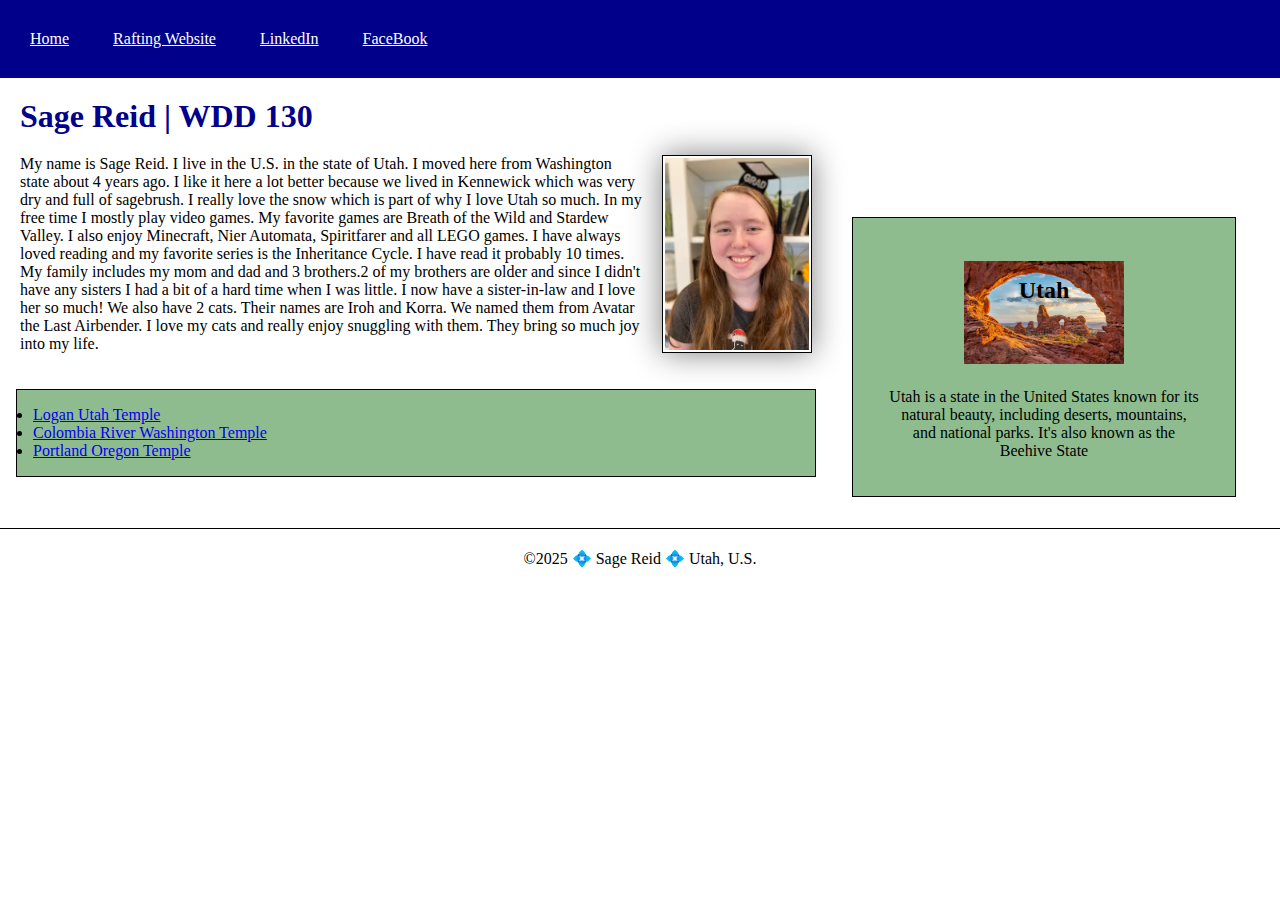
<file: index.html>
<!DOCTYPE html>
<html lang="en-US">
    <head>
        <meta charset="UTF-8">
        <meta name="viewport" content="width=device-width,initial-scale=1.0">
        <title> Sage Reid | WDD 130 </title>
        <meta name="description" content="Sage Reid wdd130 webpage for class">
        <meta name="author" content="Sage Reid">
        <link rel="stylesheet" href="styles/styles.css">
    </head>

    <body>
        <header>
            <nav>
                <a href="#">Home</a>
                <a href="wwr/index.html">Rafting Website</a>
                <a href="https://linkedin.com">LinkedIn</a>
                <a href="https://facebook.com">FaceBook</a>
            </nav>
        </header>

        <main>
            <h1>Sage Reid | WDD 130</h1>
            <img src="images/profile.webp" alt="Sage Reid" width="200">
            <p>My name is Sage Reid. I live in the U.S. in the state of Utah. I moved here from Washington state about
                4 years ago. I like it here a lot better because we lived in Kennewick which was very dry and full of
                sagebrush. I really love the snow which is part of why I love Utah so much. In my free time I mostly
                play video games. My favorite games are Breath of the Wild and Stardew Valley. I also enjoy Minecraft,
                Nier Automata, Spiritfarer and all LEGO games. I have always loved reading and my favorite series is
                the Inheritance Cycle. I have read it probably 10 times. My family includes my mom and dad and 3
                brothers.2 of my brothers are older and since I didn't have any sisters I had a bit of a hard time when
                I was little. I now have a sister-in-law and I love her so much! We also have 2 cats. Their names are
                Iroh and Korra. We named them from Avatar the Last Airbender. I love my cats and really enjoy snuggling
                with them. They bring so much joy into my life.</p>

            <ul class="box">
                <li><a href="https://www.churchofjesuschrist.org/temples/details/logan-utah-temple?lang=eng"
                       target="_blank">Logan Utah Temple</a></li>
                <li><a href="https://www.churchofjesuschrist.org/temples/details/columbia-river-washington-temple?
                lang=eng" target="_blank">Colombia River Washington Temple</a></li>
                <li><a href="https://www.churchofjesuschrist.org/temples/details/portland-oregon-temple?lang=eng"
                       target="_blank">Portland Oregon Temple</a></li>
            </ul>
        </main>

        <aside class="box">
            <h2>Utah</h2>
            <img src="images/utah.jpg" alt="Utah Mountains">
            <p>Utah is a state in the United States known for its natural beauty, including deserts,
                mountains, and national parks. It's also known as the Beehive State</p>
        </aside>

        <footer>
            <p>©2025 💠 Sage Reid 💠 Utah, U.S.</p>

        </footer>
    </body>

<!--last modified: 1-20-2025-->
</html>
</file>
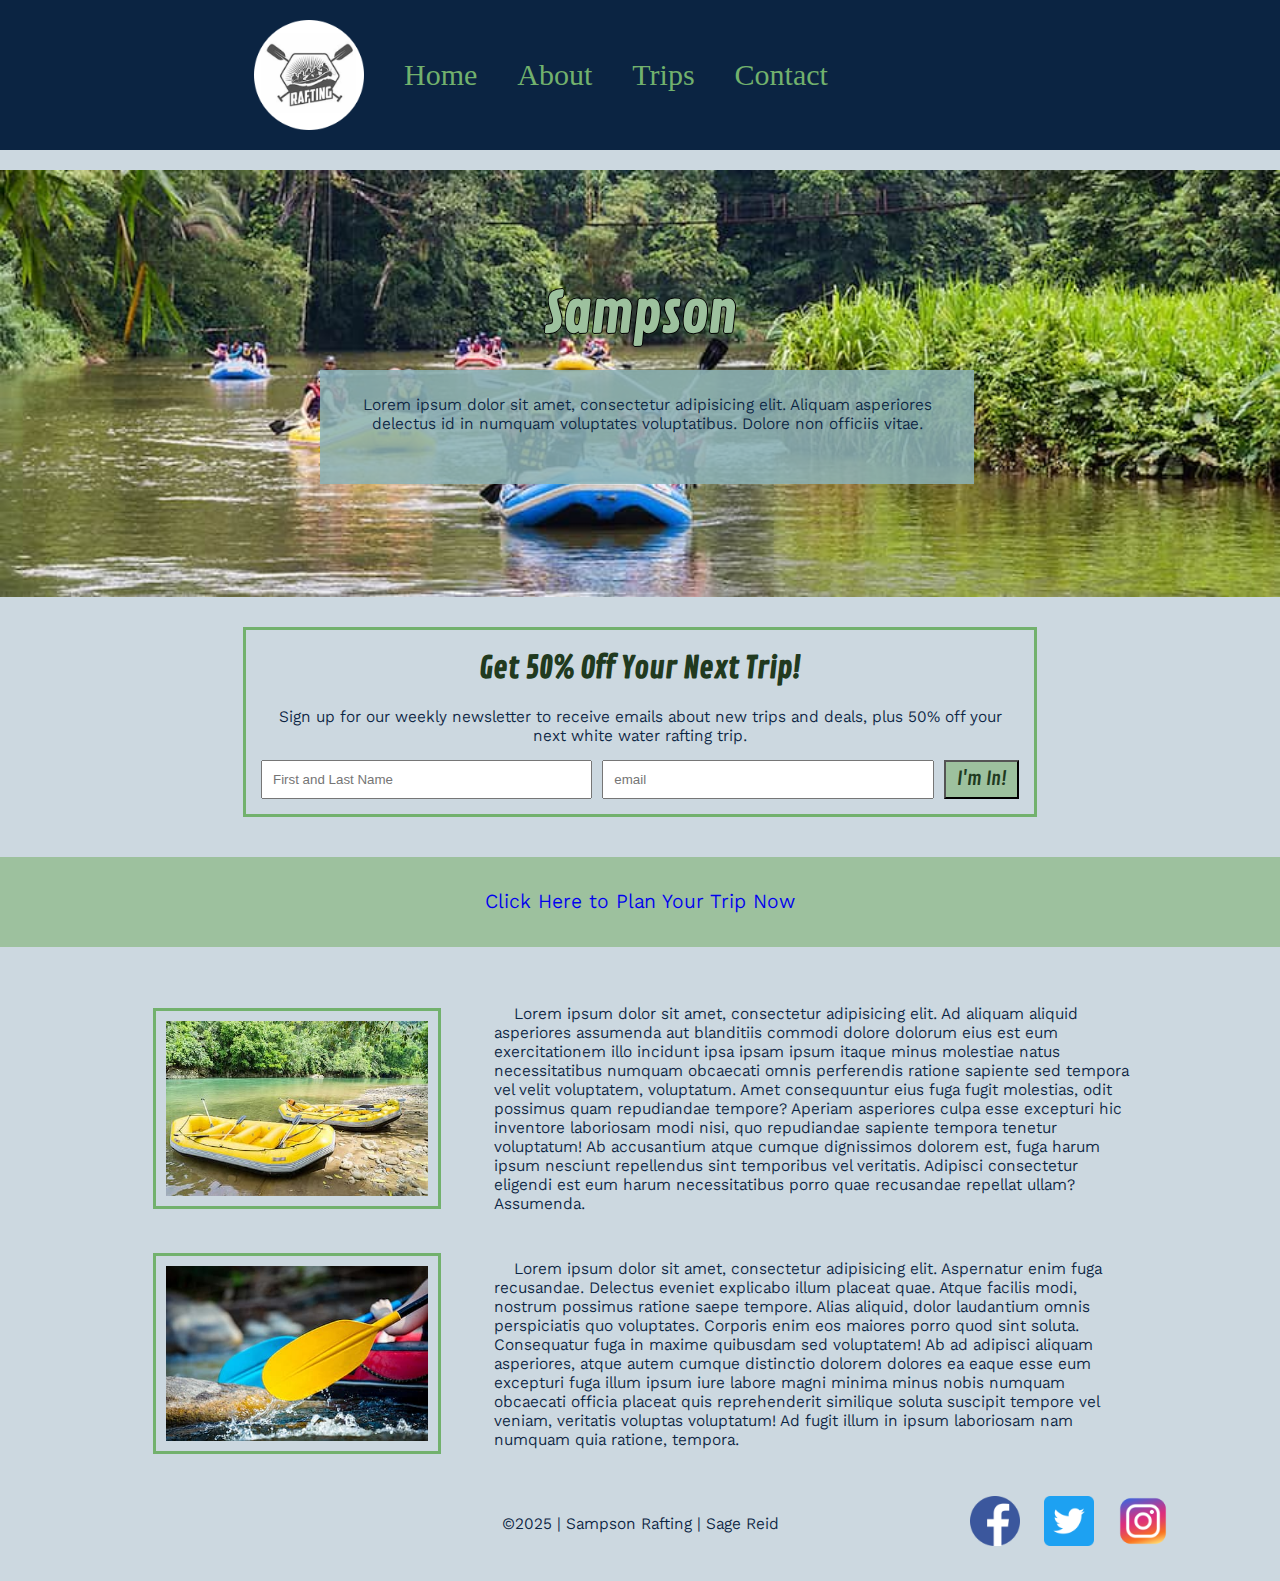
<file: wwr/index.html>
<!doctype html>
<html lang="en-US">
    <head>
        <meta charset="UTF-8">
        <meta name="viewport" content="width=device-width, initial-scale=1">
        <title>Home | Sampson Rafting</title>
        <meta name="description" content="Home Page for Sampson White Water Rafting Company">
        <meta name="author" content="Sage Reid">
        <link rel="stylesheet" href="styles/rafting.css">

        <link rel="preconnect" href="https://fonts.googleapis.com">
        <link rel="preconnect" href="https://fonts.gstatic.com" crossorigin>
        <link href="https://fonts.googleapis.com/css2?family=Contrail+One&family=Kantumruy+Pro:ital,wght@0,100..700;1,100..700&display=swap" rel="stylesheet">
    </head>

    <body>
        <header>
            <img src="images/logo_circle.png" alt="Logo">
            <nav>
                <ul>
                    <li><a href="index.html">Home</a></li>
                    <li><a href="about.html">About</a></li>
                    <li><a href="trips.html">Trips</a></li>
                    <li><a href="contact.html">Contact</a></li>
                </ul>
            </nav>
        </header>


        <main>
            <div class="hero">
                <img class="hero_img" src="images/hero_home.jpg" alt="Image Banner">
                <h1>Sampson</h1>
                <article>
                    <p>Lorem ipsum dolor sit amet, consectetur adipisicing elit. Aliquam asperiores delectus id in
                        numquam voluptates voluptatibus. Dolore non officiis vitae.</p>
                </article>
            </div>

            <form class="form_home img1">
                <h2>Get 50% Off Your Next Trip!</h2>
                <p>Sign up for our weekly newsletter to receive emails about new trips and deals, plus 50% off
                your next white water rafting trip.</p>
                <label for="name">Enter Your First and Last Name</label>
                <input type="text" id="name" name="name" placeholder="First and Last Name">
                <label for="email">Enter Your Email Address</label>
                <input type="email" id="email" name="email" placeholder="email">
                <button type="submit">I'm In!</button>

            </form>

            <div class="link">
               <p><a href="trips.html">Click Here to Plan Your Trip Now</a></p>
            </div>

            <section class="home_info">
                <img class="img1" src="images/home_one.jpg" alt="image 1">
                <p>Lorem ipsum dolor sit amet, consectetur adipisicing elit. Ad aliquam aliquid asperiores assumenda aut blanditiis commodi dolore dolorum eius est eum exercitationem illo incidunt ipsa ipsam ipsum itaque minus molestiae natus necessitatibus numquam obcaecati omnis perferendis ratione sapiente sed tempora vel velit voluptatem, voluptatum. Amet consequuntur eius fuga fugit molestias, odit possimus quam repudiandae tempore? Aperiam asperiores culpa esse excepturi hic inventore laboriosam modi nisi, quo repudiandae sapiente tempora tenetur voluptatum! Ab accusantium atque cumque dignissimos dolorem est, fuga harum ipsum nesciunt repellendus sint temporibus vel veritatis. Adipisci consectetur eligendi est eum harum necessitatibus porro quae recusandae repellat ullam? Assumenda.</p>
                <img class="img1" src="images/home_two.jpg" alt="image 2">
                <p>Lorem ipsum dolor sit amet, consectetur adipisicing elit. Aspernatur enim fuga recusandae. Delectus eveniet explicabo illum placeat quae. Atque facilis modi, nostrum possimus ratione saepe tempore. Alias aliquid, dolor laudantium omnis perspiciatis quo voluptates. Corporis enim eos maiores porro quod sint soluta. Consequatur fuga in maxime quibusdam sed voluptatem! Ab ad adipisci aliquam asperiores, atque autem cumque distinctio dolorem dolores ea eaque esse eum excepturi fuga illum ipsum iure labore magni minima minus nobis numquam obcaecati officia placeat quis reprehenderit similique soluta suscipit tempore vel veniam, veritatis voluptas voluptatum! Ad fugit illum in ipsum laboriosam nam numquam quia ratione, tempora.</p>

            </section>
        </main>

        <footer>
            <p>©2025 | Sampson Rafting | Sage Reid</p>
            <nav class="social">
                <a href="http://facebook.com" target="_blank">
                    <img src="images/facebook.webp" alt="facebook"></a>

                <a href="http://twitter.com">
                    <img src="images/twitter.webp" alt="twitter"></a>

                <a href="http://instagram.com">
                    <img src="images/instagram_.webp" alt="instagram"></a>
            </nav>
        </footer>
    </body>
</html>
</file>
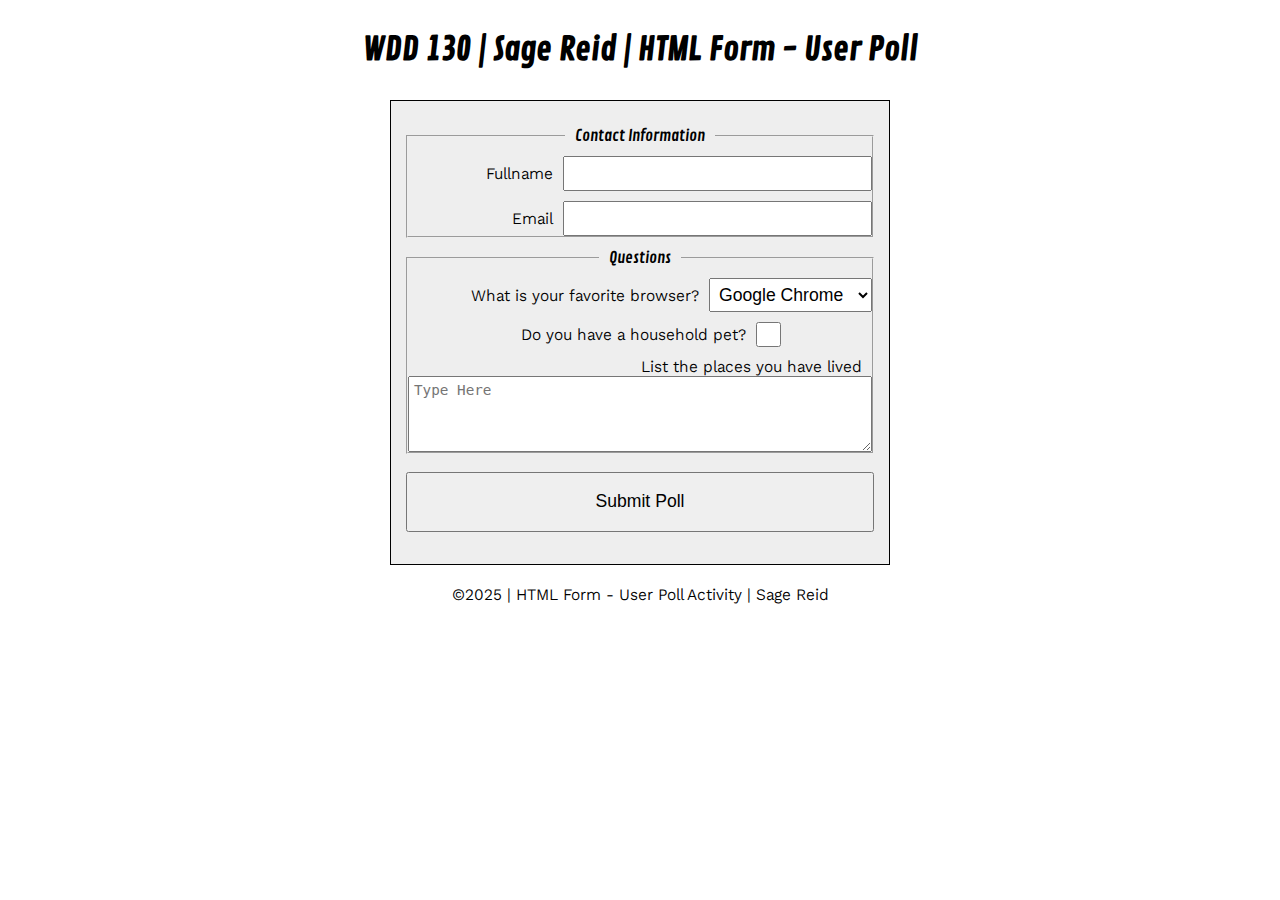
<file: week05/poll-form.html>
<!doctype html>
<html lang="en-us">
    <head>
        <meta charset="UTF-8">
        <meta name="viewport" content="width=device-width">
        <title>WDD 130 | HTML Form - User Poll</title>
        <meta name="description" content="HTML poll form">
        <meta name="author" content="Sage Reid">
        <link rel="stylesheet" href="styles/poll-form.css">

        <link rel="preconnect" href="https://fonts.googleapis.com">
        <link rel="preconnect" href="https://fonts.gstatic.com" crossorigin>
        <link href="https://fonts.googleapis.com/css2?family=Contrail+One&family=Kantumruy+Pro:ital,wght@0,100..700;1,100..700&display=swap" rel="stylesheet">
    </head>

    <body>
        <header>
            <h1>WDD 130 | Sage Reid | HTML Form - User Poll</h1>
        </header>
        <main>
            <form>
                <fieldset>
                    <legend>Contact Information</legend>
                    <div class="form-item column2">
                        <label for="fullname">Fullname</label>
                        <input type="text" id="fullname" name="fullname">
                    </div>

                    <div class="form-item column2">
                        <label for="useremail">Email</label>
                        <input type="email" id="useremail" name="useremail">
                    </div>

                </fieldset>

                <fieldset>
                    <legend>Questions</legend>
                    <div class="form-item column1">
                        <label for="browser">What is your favorite browser?</label>
                        <select id="browser" name="browser">
                            <option value="chrome">Google Chrome</option>
                            <option value="safari">Safari</option>
                            <option value="firefox">FireFox</option>
                            <option value="explorer">Internet Explorer</option>
                        </select>
                    </div>


                    <div class="form-item column1">
                        <label for="pet">Do you have a household pet?</label>
                        <input type="checkbox" id="pet" name="pet">
                    </div>

                    <div class="form-item">
                        <label for="feedback">List the places you have lived</label>
                        <textarea id="feedback" name="feedback" rows="4" placeholder="Type Here"></textarea>
                    </div>
                </fieldset>

                <button type="submit">Submit Poll</button>
            </form>
        </main>

        <footer>
            <p>©2025 | HTML Form - User Poll Activity | Sage Reid</p>
        </footer>
    </body>
</html>
</file>
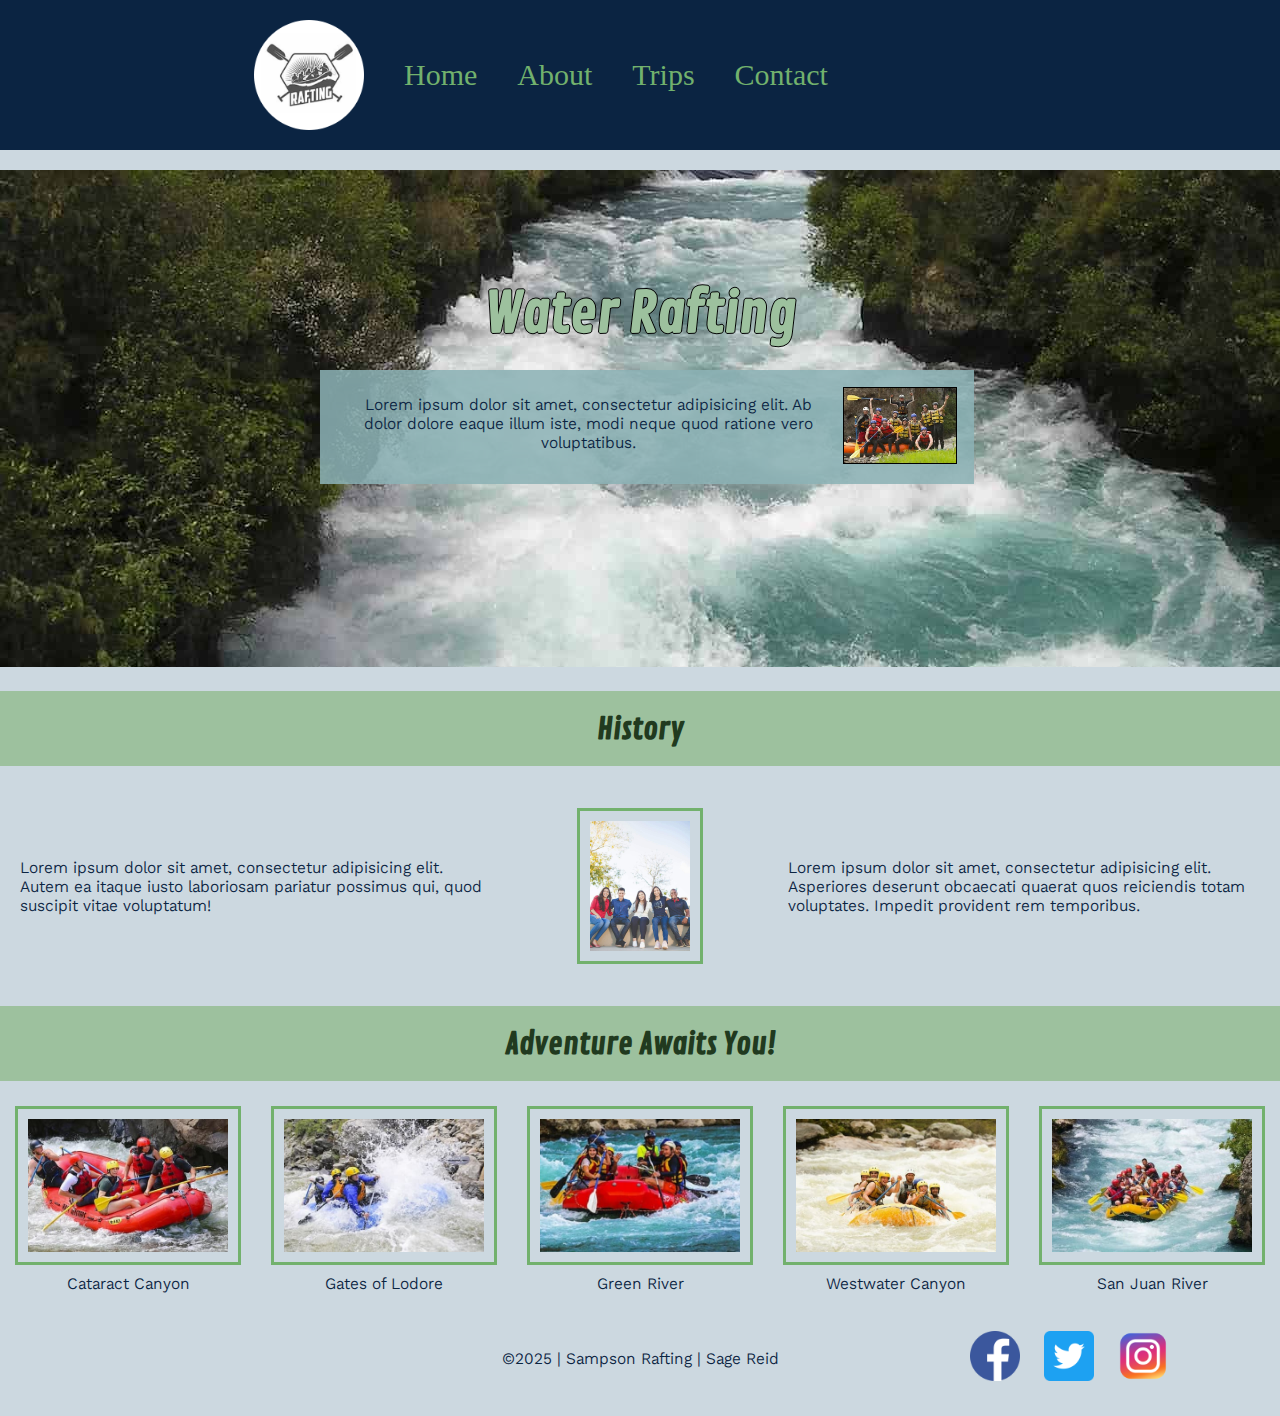
<file: wwr/about.html>
<!doctype html>
<html lang="en-US">
    <head>
        <meta charset="UTF-8">
        <meta name="viewport" content="width=device-width, initial-scale=1">
        <title>About Us Page | Sampson Rafting</title>
        <meta name="description" content="About Us Page for Sampson White Water Rafting Company">
        <meta name="author" content="Sage Reid">
        <link rel="stylesheet" href="styles/rafting.css">

        <link rel="preconnect" href="https://fonts.googleapis.com">
        <link rel="preconnect" href="https://fonts.gstatic.com" crossorigin>
        <link href="https://fonts.googleapis.com/css2?family=Contrail+One&family=Kantumruy+Pro:ital,wght@0,100..700;1,100..700&display=swap" rel="stylesheet">
    </head>

    <body>
        <header>
            <img src="images/logo_circle.png" alt="Logo">
            <nav>
                <ul>
                    <li><a href="index.html">Home</a></li>
                    <li><a href="about.html">About</a></li>
                    <li><a href="trips.html">Trips</a></li>
                    <li><a href="contact.html">Contact</a></li>
                </ul>
            </nav>
        </header>


        <main>
            <div class="hero">
                <img id="hero_img" src="images/hero.jpg" alt="banner">
                <h1>Water Rafting</h1>
                <article>
                    <img src="images/happy.jpg" alt="happy clients">
                    <p>Lorem ipsum dolor sit amet, consectetur adipisicing elit. Ab dolor dolore eaque illum
                        iste, modi neque quod ratione vero voluptatibus.</p>
                </article>
            </div>

            <section class="history">
                <h2 class="row1">History</h2>
                <p id="p_left">Lorem ipsum dolor sit amet, consectetur adipisicing elit. Autem ea itaque iusto laboriosam pariatur possimus qui, quod suscipit vitae voluptatum!</p>
                <img class="img1" src="images/history.jpg" alt="employees">
                <p id="p_right">Lorem ipsum dolor sit amet, consectetur adipisicing elit. Asperiores deserunt obcaecati quaerat quos reiciendis totam voluptates. Impedit provident rem temporibus.</p>
            </section>



<!--For the caption I just chose random rivers. They do not correlate to the actual image at all-->
            <section class="adventure">
                <h2 class="row1">Adventure Awaits You!</h2>
                <figure>
                    <img class="img1" src="images/adventure_one.jpg" alt="rafting picture 1">
                    <figcaption>
                        Cataract Canyon
                    </figcaption>
                </figure>

                <figure>
                    <img class="img1" src="images/adventure_two.jpg" alt="rafting picture 2">
                    <figcaption>
                        Gates of Lodore
                    </figcaption>
                </figure>

                <figure>
                    <img class="img1" src="images/adventure_three.jpg" alt="rafting picture 3">
                    <figcaption>
                        Green River
                    </figcaption>
                </figure>

                <figure>
                    <img class="img1" src="images/adventure_four.jpg" alt="rafting picture 4">
                    <figcaption>
                        Westwater Canyon
                    </figcaption>
                </figure>

                <figure>
                    <img class="img1" src="images/adventure_five.jpg" alt="rafting picture 5">
                    <figcaption>
                        San Juan River
                    </figcaption>
                </figure>
            </section>
        </main>

        <footer>
            <p>©2025 | Sampson Rafting | Sage Reid</p>
            <nav class="social">
                <a href="http://facebook.com" target="_blank">
                    <img src="images/facebook.webp" alt="facebook"></a>

                <a href="http://twitter.com">
                    <img src="images/twitter.webp" alt="twitter"></a>

                <a href="http://instagram.com">
                    <img src="images/instagram_.webp" alt="instagram"></a>
            </nav>
        </footer>
    </body>
</html>
</file>
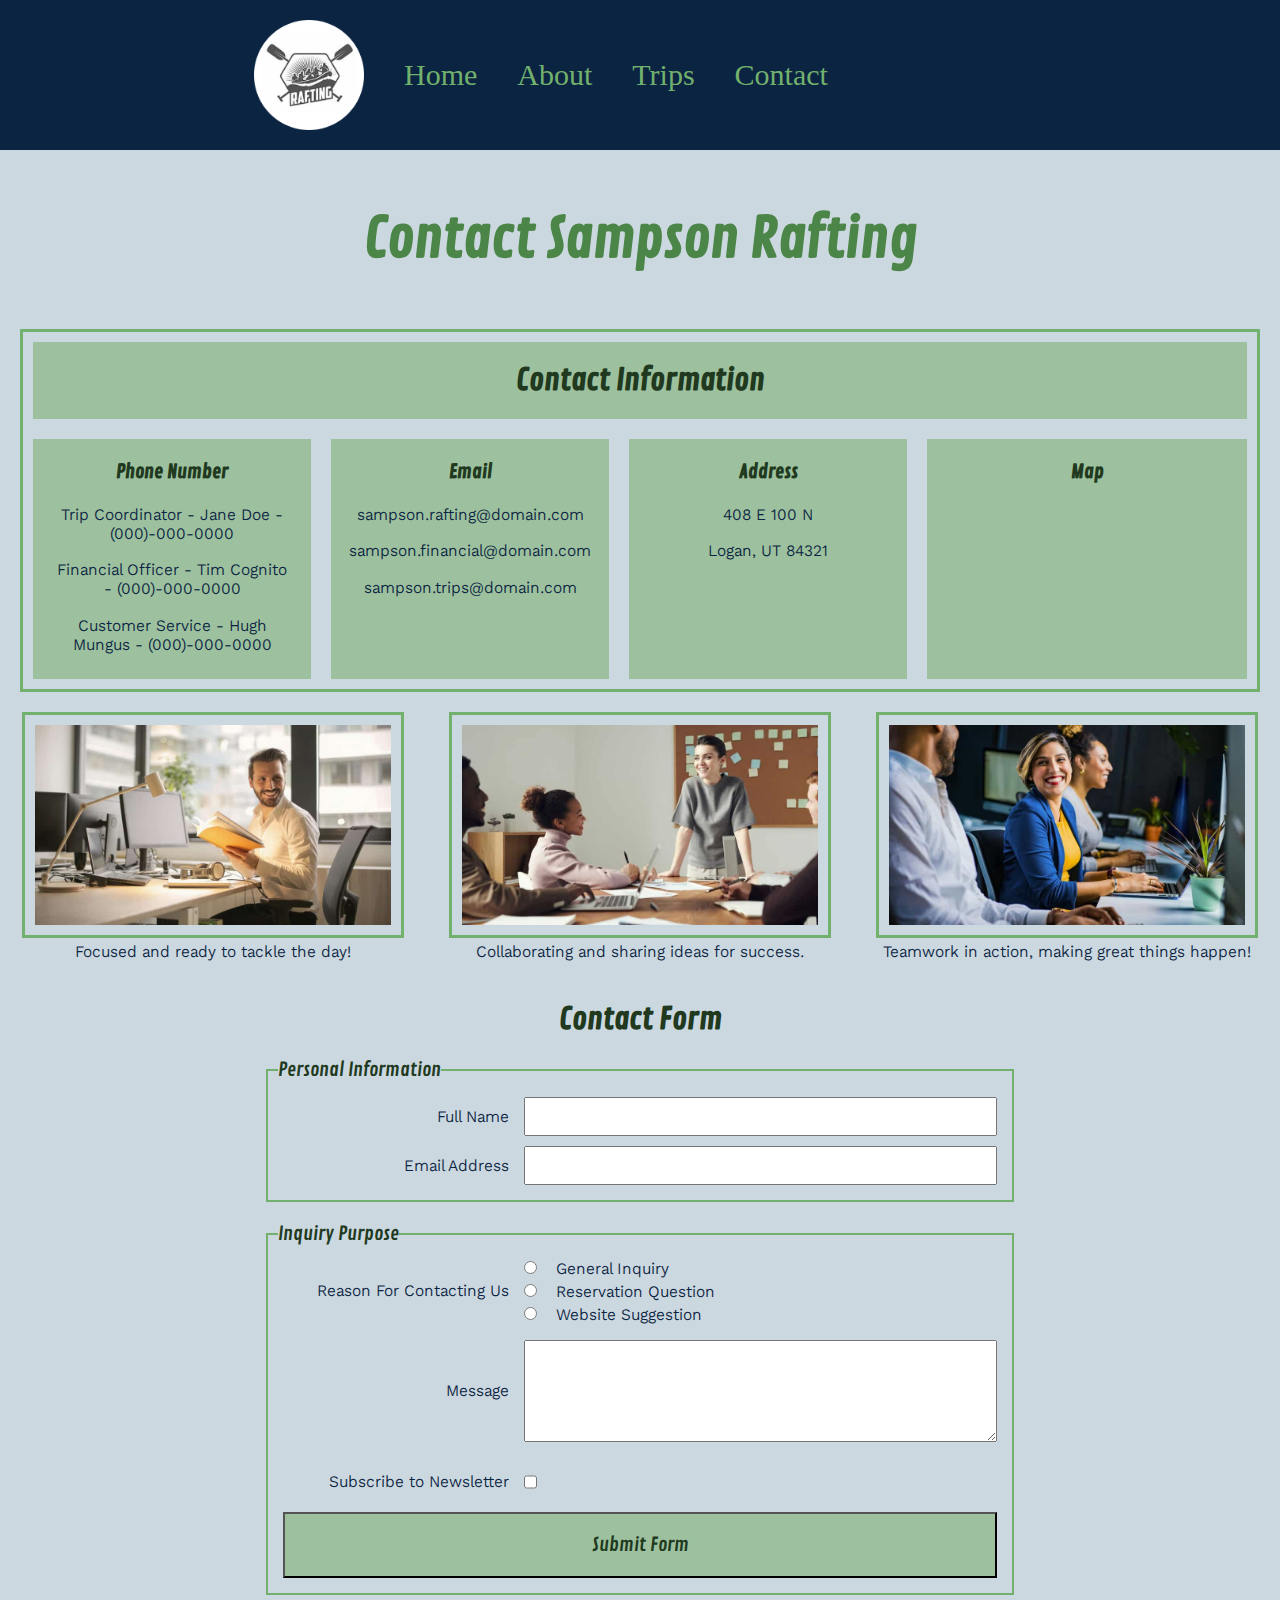
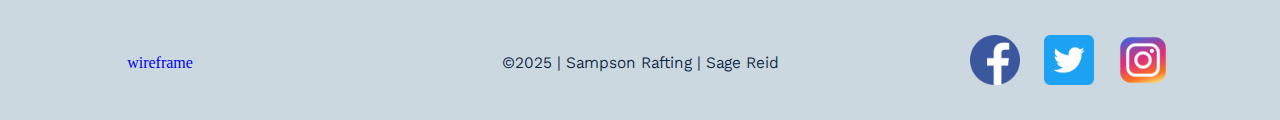
<file: wwr/contact.html>
<!doctype html>
<html lang="en-US">
    <head>
        <meta charset="UTF-8">
        <meta name="viewport" content="width=device-width, initial-scale=1">
        <title>Contact Us Page | Sampson Rafting</title>
        <meta name="description" content="Contact Us Page for Sampson White Water Rafting Company">
        <meta name="author" content="Sage Reid">
        <link rel="stylesheet" href="styles/rafting.css">

        <link rel="preconnect" href="https://fonts.googleapis.com">
        <link rel="preconnect" href="https://fonts.gstatic.com" crossorigin>
        <link href="https://fonts.googleapis.com/css2?family=Contrail+One&family=Kantumruy+Pro:ital,wght@0,100..700;1,100..700&display=swap" rel="stylesheet">
    </head>

    <body>
        <header>
            <img src="images/logo_circle.png" alt="Logo">
            <nav>
                <ul>
                    <li><a href="index.html">Home</a></li>
                    <li><a href="about.html">About</a></li>
                    <li><a href="trips.html">Trips</a></li>
                    <li><a href="contact.html">Contact</a></li>
                </ul>
            </nav>
        </header>


        <main>
            <h1 class="contact_h1">Contact Sampson Rafting</h1>
            <section class="info">
                <h2>Contact Information</h2>
                <article>
                    <h3>Phone Number</h3>
<!--                    <p>President - Sampson - (000)-000-0000</p>-->
<!--                    <p>Vice President - John Doe - (000)-000-0000</p>-->
                    <p>Trip Coordinator - Jane Doe - (000)-000-0000</p>
                    <p>Financial Officer - Tim Cognito - (000)-000-0000 </p>
                    <p>Customer Service - Hugh Mungus - (000)-000-0000</p>
                </article>

                <article>
                    <h3>Email</h3>
                    <p>sampson.rafting@domain.com</p>
                    <p>sampson.financial@domain.com</p>
                    <p>sampson.trips@domain.com</p>
                </article>

                <article>
                    <h3>Address</h3>
                    <p>408 E  100 N</p>
                    <p>Logan, UT 84321</p>

                </article>

                <article>
                    <h3>Map</h3>
                    <iframe src="https://www.google.com/maps/embed?pb=!1m18!1m12!1m3!1d2977.4050070843286!2d-111.82644835467237!3d41.733356338004356!2m3!1f0!2f0!3f0!3m2!1i1024!2i768!4f13.1!3m3!1m2!1s0x87547e6e35c8e5b3%3A0xbe94d975c2a975ae!2s408%20E%20100%20N%2C%20Logan%2C%20UT%2084321!5e0!3m2!1sen!2sus!4v1738879531764!5m2!1sen!2sus" width="600" height="450" allowfullscreen="" loading="lazy" referrerpolicy="no-referrer-when-downgrade"></iframe>
                </article>
            </section>

            <section class="images">
                <figure>
                    <img class="img1" src="images/contact_one.jpg" alt="Employee 1">
                    <figcaption>Focused and ready to tackle the day!</figcaption>
                </figure>
                <figure>
                    <img class="img1" src="images/contact_two.jpg" alt="Employee 2">
                    <figcaption>Collaborating and sharing ideas for success.</figcaption>
                </figure>
                <figure>
                    <img class="img1" src="images/contact_three.jpg" alt="Employee 3">
                    <figcaption>Teamwork in action, making great things happen!</figcaption>
                </figure>
            </section>

            <form class="form_contact">
                <h2>Contact Form</h2>
                <fieldset>
                    <legend>Personal Information</legend>

                    <label for="name">Full Name</label>
                    <input type="text" id="name" name="name">

                    <label for="email">Email Address</label>
                    <input type="email" id="email" name="email">
                </fieldset>

                <fieldset>
                    <legend>Inquiry Purpose</legend>

                    <p>Reason For Contacting Us</p>
                    <section>
                        <div>
                            <input type="radio" id="general" name="radio">
                            <label for="general">General Inquiry</label>
                        </div>
                        <div>
                            <input type="radio" id="reservation" name="radio">
                            <label for="reservation">Reservation Question</label>
                        </div>
                        <div>
                            <input type="radio" id="website" name="radio">
                            <label for="website">Website Suggestion</label>
                        </div>
                    </section>

                    <label for="message">Message</label>
                    <textarea id="message" name="message"></textarea>

                    <label for="subscribe">Subscribe to Newsletter</label>
                    <input class="check" type="checkbox" id="subscribe" name="subscribe">

                    <button type="submit">Submit Form</button>
                </fieldset>
            </form>
        </main>

        <footer>
            <nav class="wireframe">
                <a href="https://wireframe.cc/k6Od7n">wireframe</a>
            </nav>
            <p>©2025 | Sampson Rafting | Sage Reid</p>
            <nav class="social">
                <a href="http://facebook.com" target="_blank">
                    <img src="images/facebook.webp" alt="facebook"></a>

                <a href="http://twitter.com">
                    <img src="images/twitter.webp" alt="twitter"></a>

                <a href="http://instagram.com">
                    <img src="images/instagram_.webp" alt="instagram"></a>
            </nav>
        </footer>
    </body>
</html>
</file>
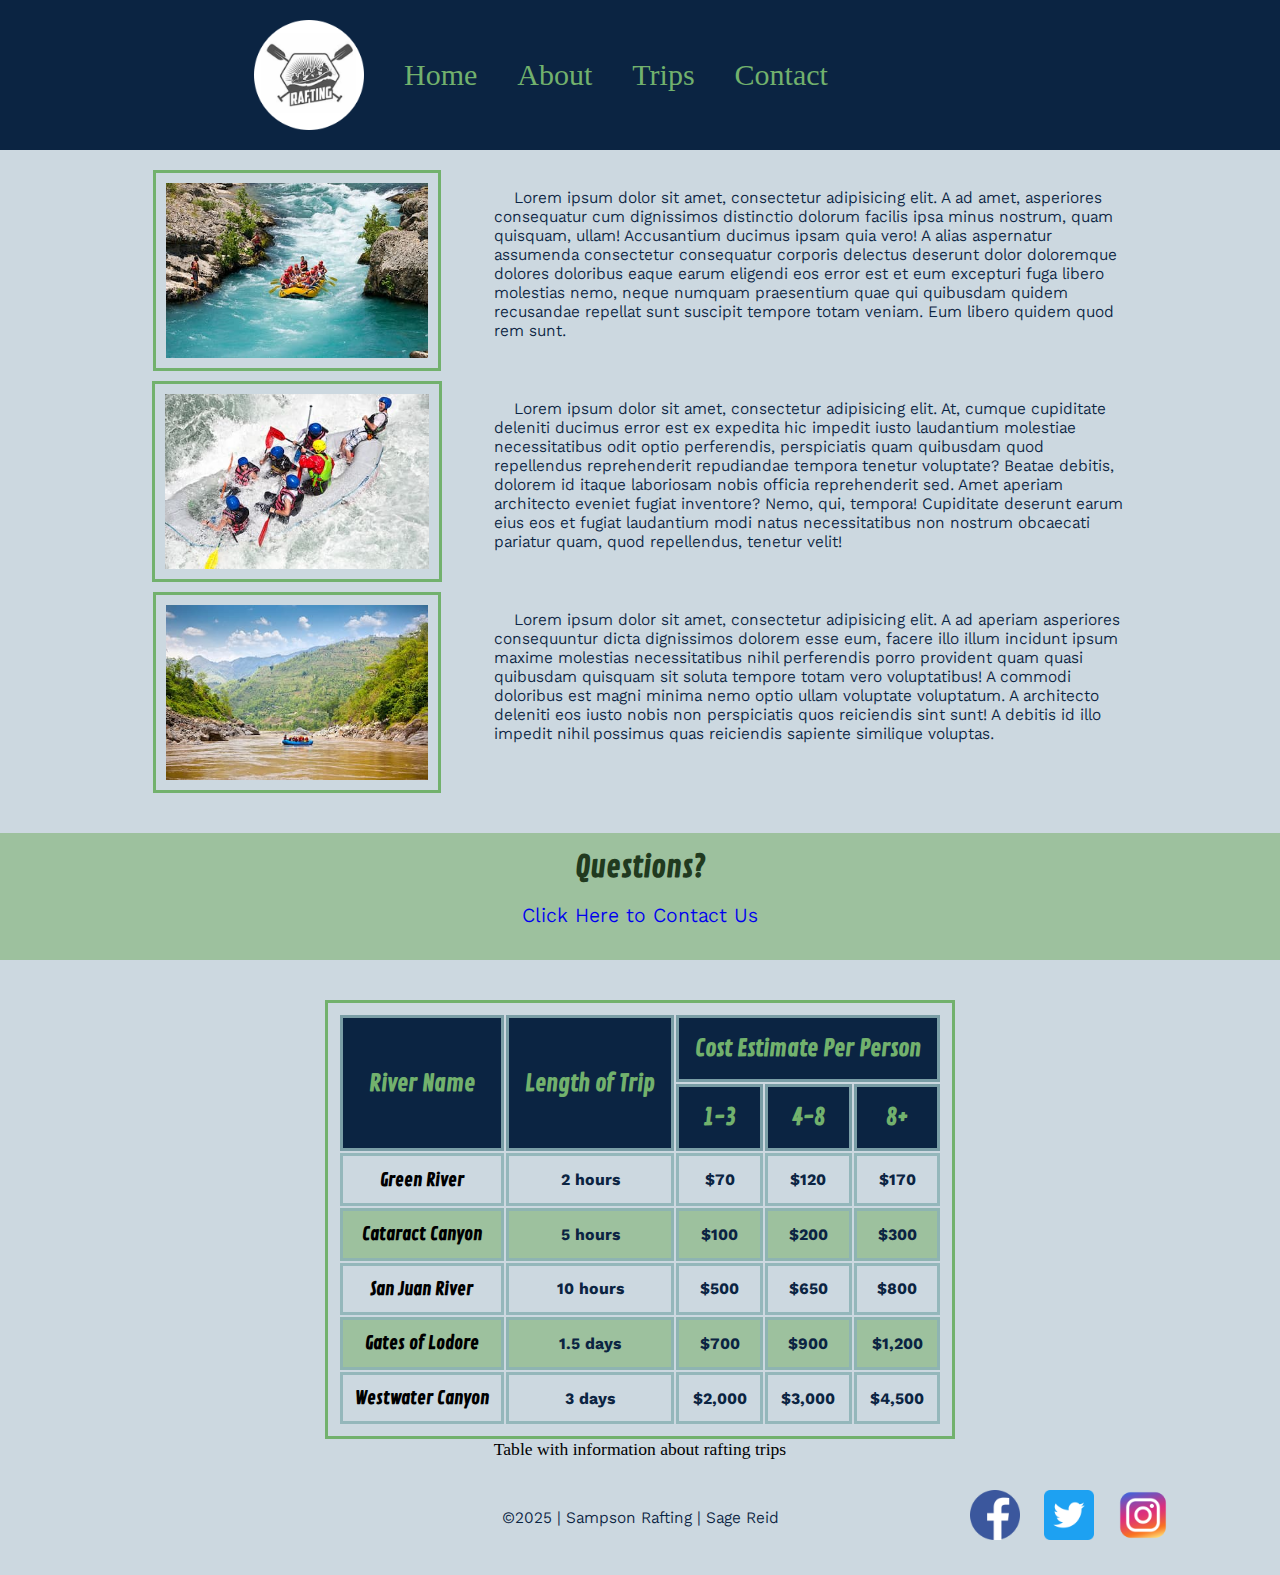
<file: wwr/trips.html>
<!doctype html>
<html lang="en-US">
    <head>
        <meta charset="UTF-8">
        <meta name="viewport" content="width=device-width, initial-scale=1">
        <title>Trips Page | Sampson Rafting</title>
        <meta name="description" content="Trips Page for Sampson White Water Rafting Company">
        <meta name="author" content="Sage Reid">
        <link rel="stylesheet" href="styles/rafting.css">

        <link rel="preconnect" href="https://fonts.googleapis.com">
        <link rel="preconnect" href="https://fonts.gstatic.com" crossorigin>
        <link href="https://fonts.googleapis.com/css2?family=Contrail+One&family=Kantumruy+Pro:ital,wght@0,100..700;1,100..700&display=swap" rel="stylesheet">
    </head>

    <body>
        <header>
            <img src="images/logo_circle.png" alt="Logo">
            <nav>
                <ul>
                    <li><a href="index.html">Home</a></li>
                    <li><a href="about.html">About</a></li>
                    <li><a href="trips.html">Trips</a></li>
                    <li><a href="contact.html">Contact</a></li>
                </ul>
            </nav>
        </header>


        <main>
            <div class="home_info">
                <img class="img1" src="images/trips_one.jpg" alt="image">
                <p>Lorem ipsum dolor sit amet, consectetur adipisicing elit. A ad amet, asperiores consequatur cum dignissimos distinctio dolorum facilis ipsa minus nostrum, quam quisquam, ullam! Accusantium ducimus ipsam quia vero! A alias aspernatur assumenda consectetur consequatur corporis delectus deserunt dolor doloremque dolores doloribus eaque earum eligendi eos error est et eum excepturi fuga libero molestias nemo, neque numquam praesentium quae qui quibusdam quidem recusandae repellat sunt suscipit tempore totam veniam. Eum libero quidem quod rem sunt.</p>
                <img class="img1" src="images/trips_two.jpg" alt="image">
                <p>Lorem ipsum dolor sit amet, consectetur adipisicing elit. At, cumque cupiditate deleniti ducimus error est ex expedita hic impedit iusto laudantium molestiae necessitatibus odit optio perferendis, perspiciatis quam quibusdam quod repellendus reprehenderit repudiandae tempora tenetur voluptate? Beatae debitis, dolorem id itaque laboriosam nobis officia reprehenderit sed. Amet aperiam architecto eveniet fugiat inventore? Nemo, qui, tempora! Cupiditate deserunt earum eius eos et fugiat laudantium modi natus necessitatibus non nostrum obcaecati pariatur quam, quod repellendus, tenetur velit!</p>
                <img class="img1" src="images/trips_three.jpg" alt="image">
                <p>Lorem ipsum dolor sit amet, consectetur adipisicing elit. A ad aperiam asperiores consequuntur dicta dignissimos dolorem esse eum, facere illo illum incidunt ipsum maxime molestias necessitatibus nihil perferendis porro provident quam quasi quibusdam quisquam sit soluta tempore totam vero voluptatibus! A commodi doloribus est magni minima nemo optio ullam voluptate voluptatum. A architecto deleniti eos iusto nobis non perspiciatis quos reiciendis sint sunt! A debitis id illo impedit nihil possimus quas reiciendis sapiente similique voluptas.</p>
            </div>

            <div class="link">
                <h2>Questions?</h2>
                <p><a href="contact.html">Click Here to Contact Us</a></p>
            </div>

            <table class="img1">
                <caption>Table with information about rafting trips</caption>
                <thead>
                    <tr>
                        <th scope="col" rowspan="2">River Name</th>
                        <th scope="col" rowspan="2">Length of Trip</th>
                        <th scope="col" colspan="3">Cost Estimate Per Person</th>
                    </tr>
                    <tr>
                        <th scope="col">1-3</th>
                        <th scope="col">4-8</th>
                        <th scope="col">8+</th>
                    </tr>
                </thead>

                <tbody>
                    <tr>
                        <th scope="row">Green River</th>
                        <td>2 hours</td>
                        <td>$70</td>
                        <td>$120</td>
                        <td>$170</td>
                    </tr>

                    <tr>
                        <th scope="row">Cataract Canyon</th>
                        <td>5 hours</td>
                        <td>$100</td>
                        <td>$200</td>
                        <td>$300</td>
                    </tr>

                    <tr>
                        <th scope="row">San Juan River</th>
                        <td>10 hours</td>
                        <td>$500</td>
                        <td>$650</td>
                        <td>$800</td>
                    </tr>

                    <tr>
                        <th scope="row">Gates of Lodore</th>
                        <td>1.5 days</td>
                        <td>$700</td>
                        <td>$900</td>
                        <td>$1,200</td>
                    </tr>


                    <tr>
                        <th scope="row">Westwater Canyon</th>
                        <td>3 days</td>
                        <td>$2,000</td>
                        <td>$3,000</td>
                        <td>$4,500</td>
                    </tr>
                </tbody>
            </table>
        </main>

        <footer>
            <p>©2025 | Sampson Rafting | Sage Reid</p>
            <nav class="social">
                <a href="http://facebook.com" target="_blank">
                    <img src="images/facebook.webp" alt="facebook"></a>

                <a href="http://twitter.com">
                    <img src="images/twitter.webp" alt="twitter"></a>

                <a href="http://instagram.com">
                    <img src="images/instagram_.webp" alt="instagram"></a>
            </nav>
        </footer>
    </body>
</html>
</file>
<file: styles/styles.css>
:root {
    --nav-background: darkblue;
    --borders: 1px;
    --zero: 0;
    --main-padding: 20px;
}

*{
    margin: var(--zero);
    padding: var(--zero);
    box-sizing: border-box;
}


nav{
    background-color: var(--nav-background);
    padding: 10px;

}

nav a {
    color: white;
    display: inline-block;
    padding: 20px;
}


main {
    display: inline-block;
    max-width: 65%;
}

p {
    padding: var(--main-padding);
}

main img {
    width: 150px;
    height: auto;
    border: var(--borders) solid black;
    padding: 2px;
    box-shadow: 0 0 30px gray;
    float: right;
    margin: var(--main-padding);
}

h1 {
    padding-left: var(--main-padding);
    padding-top: var(--main-padding);
    color: var(--nav-background);
}


aside {
    max-width: 30%;
    /*width: 20rem;*/
    text-align: center;
    display: inline-block;
}

aside h2 {
    position: relative;
    top: 43px;
}

aside img {
    width: 10rem;
    height: auto;
}


footer {
    margin-top: 15px;
    border-top: var(--borders) solid #000;
    text-align: center;
}




/* Class selector */

.box {
    margin: 1rem;
    padding: 1rem;
    border: var(--borders) solid rgb(0 0 0);
    background-color: darkseagreen;
    color: black;
}
</file>
<file: wwr/styles/rafting.css>
:root{
    --page: #CCD8E0;
    --color_text: #0B2442;
    --color_h1: #4B8547;
    --color_h2: #213A1F;

    --color_accent: #72b16d;
    --color_hero: #8cb2b5dd;
    --color_row: #9dc19e;


    --margin_header: 20px 0;
}

* {
    margin: 0;
    padding: 0;
}

h1, h2, h3,legend, button, th {
    font-family: "contrail one";
}

p, label, figcaption, td {
    font-family: "kantumruy pro";
}

h1{
    color: var(--color_row);
    font-size: 55px;
}

h2, h3, legend, button {
    color: var(--color_h2);
}

p, label, figcaption, td{
    color: var(--color_text);
    font-size: 16px;
}

h2 {
    font-size: 30px;
}

h3, legend, button {
    font-size: 19px;
}





html{
    background-color: var(--page)
}

figcaption {
    text-align: center;
}

.img1 {
    padding: 10px;
    border: 3px solid var(--color_accent);
}


.row1 {
    text-align: center;
    padding: 20px;
    background-color: var(--color_row);
}

header {
    width: 100%;
    display: grid;
    grid-template: 150px/ 30% 70%;
    align-items: center;
    background-color: var(--color_text);
}

header img {
    justify-self: end;
    height: 110px;
    margin: 20px;
    grid-column: 1 / 2;

}

ul {
    grid-column: 2 / 3;
    display: flex;
    list-style-type: none;
}


li a {
    color: var(--color_accent);
    text-decoration: none;
    margin: 20px;
    font-size: 30px;

}


.hero {
    position: relative;
    margin: var(--margin_header);
}

.hero_img {
    margin: var(--margin_header);
    display: block;
    width: 100%;
    height: auto;
}

.hero h1 {
    width: 100%;
    text-align: center;
    position: absolute;
    top: 110px;
    text-shadow:
    black 0 1px,
    black 1px 0,
    black -1px 0,
    black 0 -1px;
}

.hero article {
    width: 50%;
    height: 100px;
    background-color: var(--color_hero);
    position: absolute;
    top: 200px;
    left: 25%;
    text-align: center;
    padding: 7px;
}

.hero article img {
    position: relative;
    bottom: 0;
    height: 75px;
    width: auto;
    margin: 10px;
    float: right;
    border: 1px solid black;
}




form {
    display: grid;
    width: 60%;
    margin: 30px auto 20px;

}

.form_home {
    grid-template-columns: 4fr 4fr 1fr;
}

.form_home label {
    position: absolute;
    left: -100000000px;
}


form h2{
    text-align: center;
    margin: 10px;
    grid-column: 1 / -1;
}

fieldset {
    display: grid;
    padding: 10px;
    margin: 10px;
    grid-template-columns: 1fr 2fr;
    border: 2px solid var(--color_accent);
}

input {
    margin: 5px;
    padding: 10px;
}

.form_home p {
    grid-column: 1 / -1;
    text-align: center;
}

.form_contact label, form p {
    text-align: right;
    align-self: center;
    margin: 10px;
}

textarea {
    margin: 15px 5px;
    height: 100px;
}

.check {
    height: 40px;
    width: auto;
    align-self: center;
    justify-self: start;
}

.form_contact button {
    grid-column: span 2;
    background-color: var(--color_row);
    height: 3.5em;
    margin: 5px;
}

.form_home button{
    margin: 5px;
    background-color: var(--color_row);
}

button:hover {
    font-weight: bold;
    background-color: var(--color_accent);
}


.link {
    padding: 1em;
    background-color: var(--color_row);
    text-align: center;
    margin: 40px 0;
}

.link a {
    text-decoration: none;
    font-size: 20px;
}

.home_info {
    display: grid;
    grid-template-columns: 1fr 2fr;
    width: 80%;
    margin: 20px auto;
    grid-gap: 10px;
    box-sizing: border-box;
    text-indent: 1.3em;
}

.home_info img {
    height: 175px;
    place-self: center;
}





.history {
    margin: var(--margin_header);
    display: grid;
    grid-template: 75px 200px / 2fr 1fr 2fr;
    grid-row-gap: 20px ;
}

.history h2 {
    grid-column: 1 / 4;
}

.history img {
    width: 100px;
    height: auto;

    margin: 10px;
    grid-area: 2 / 2 / 3 / 3;
    place-self: center;
}

#p_left {
    grid-area: 2 / 1 / 3 / 2;
    place-self: center;
    margin: 20px;
}

#p_right {
    grid-area: 2 / 3 / 3 / 4;
    place-self: center;
    margin: 20px;
}


.adventure {
    display: grid;
    grid-template: 75px 200px / 1fr 1fr 1fr 1fr 1fr;
    grid-row-gap: 20px ;
}


.adventure h2 {
    grid-column: 1 / 6;
}

.adventure figure {
    margin: 0;
    padding: 0;
    text-align: center;
}

.adventure img {
    width: 200px;
    height: auto;
    margin: 5px;
}


footer {
    margin: var(--margin_header);
    display: grid;
    grid-template: 75px / 1fr 2fr 1fr;
}

.wireframe {
    grid-column: 1 / 2;
    margin: auto;
}

footer p{
    place-self: center;
    grid-column: 2 / 3;

}

footer img {
    margin: 10px;
    width: 50px;
    height: auto;
}

.social {
    grid-column: 3 / 4;

}

footer a {
    text-decoration: none;
}

.contact_h1 {
    text-align: center;
    margin: 1em;
    color: var(--color_h1)
}

.info {
    display: grid;
    grid-template: auto auto / 1fr 1fr 1fr 1fr;
    grid-gap: 20px;
    margin: 20px;
    box-sizing: border-box;
    padding: 10px;
    border: 3px solid var(--color_accent);
}


.info h2 {
    grid-column: 1 / 5;
    text-align: center;
    padding: 20px;
    background-color: var(--color_row);
}

.info article {
    background-color: var(--color_row);
    text-align: center;
}

.info h3, p{
    margin: 1.1em;
}

iframe {
    margin: 10px;
    width: auto;
    height: auto;
    border: 0;
}

.images {
    display: grid;
    grid-template-columns: 1fr 1fr 1fr;
    place-items: center;
}

.images img {
    width: auto;
    height: 200px;
}

table {
    margin: auto;
    border: 2px solid var(--color_row);
    text-align: center;
    font-size: 1.1em;
}

thead {
    background-color: var(--color_text);
    color: var(--color_accent);
    font-size: 1.3em;
}

tbody tr:nth-of-type(even) {
    background-color: var(--color_row);
}

th, td {
    padding: .7em;
    border: 3px solid var(--color_hero);
    font-weight: bold;
}

caption {
    caption-side: bottom;
}
</file>
<file: week05/styles/poll-form.css>
*{
    margin: 0;
    padding: 0;
    box-sizing: border-box;
}
body {
    font-family: "kantumruy pro";
}

legend, h1{
    font-family: "contrail one";
}


header {
    text-align: center;
    margin: 30px;
}

form {
    margin: 10px auto;
    padding: 15px;
    border: black solid 1px;
    width: 500px;
    display: grid;
    background-color: #eeeeee;
}

fieldset {
    display: grid;
    grid-gap: 10px;
}

fieldset legend {
    text-align: center;
    padding: 10px;
}

.form-item {
    display:grid;
    align-items: center;
}

.column1 {
    grid-template-columns: 3fr 1fr;

}

.column2 {
    grid-template-columns: 1fr 2fr;
}

label {
    font-weight: 400;
    text-align: right;
    padding-right: 10px;
}


input, select, textarea {
    padding: 5px;
    font-size: 1.1em;
}

input[type="checkbox"]{
    width: 25px;
    height: 25px;
    vertical-align: bottom;
}

button {
    padding: 1em;
    margin: 1em 0;
    font-size: 1.1em;
}

button:hover {
    font-size: 1.2em;
    font-weight: bold;
}

footer{
    width: 100%;
    text-align:center;
    bottom: 0;
    margin: 20px 0;
}
</file>
